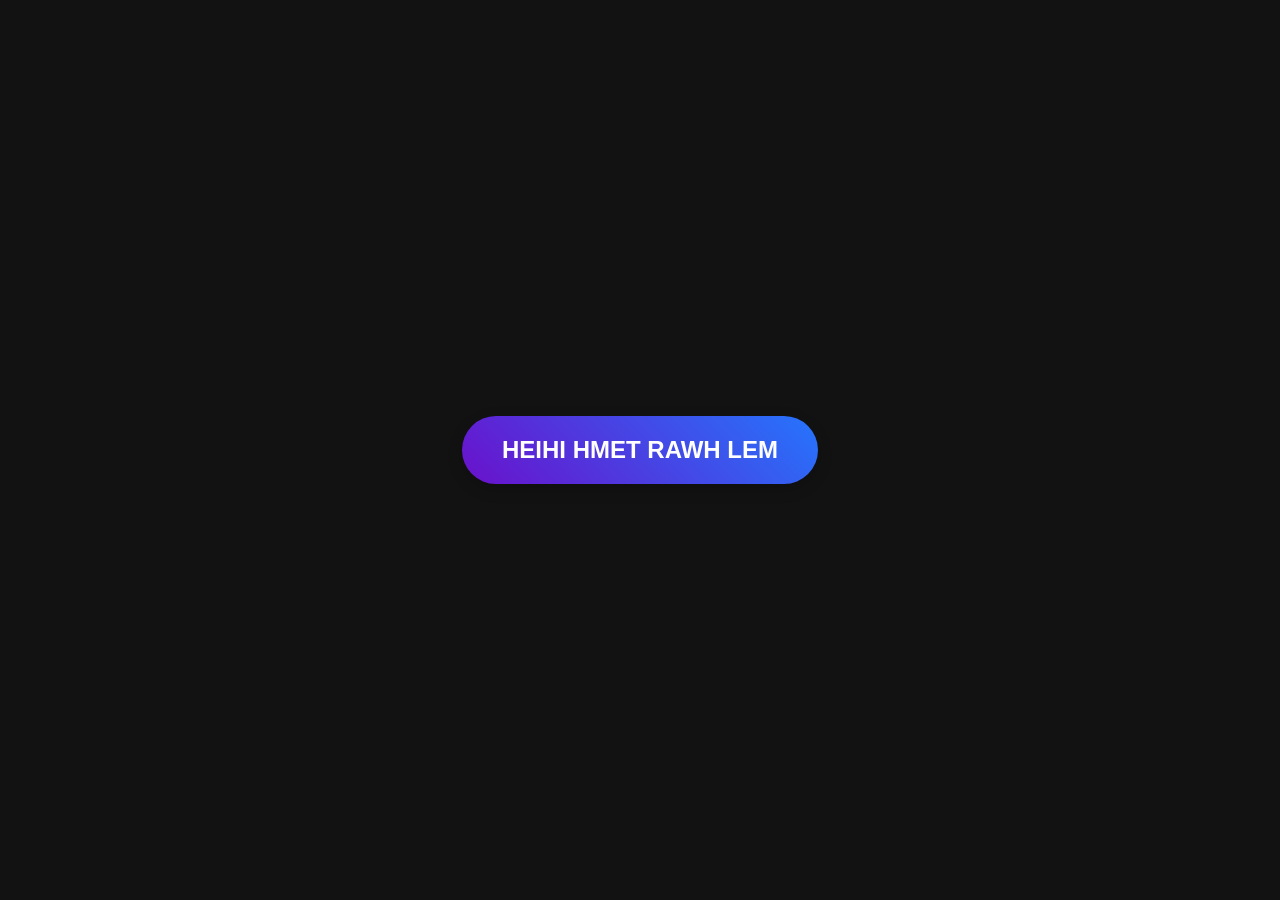
<file: index.html>
<!DOCTYPE html>
<html lang="en">
<head>
    <meta charset="UTF-8">
    <meta name="viewport" content="width=device-width, initial-scale=1.0">
    <title>XOXOi thlalak</title>
    <link rel="stylesheet" href="style.css">
</head>
<body>
    <a href="about.html">
        <button class="animated-button">HEIHI HMET RAWH LEM</button>
    </a>
</body>

</html>
</file>
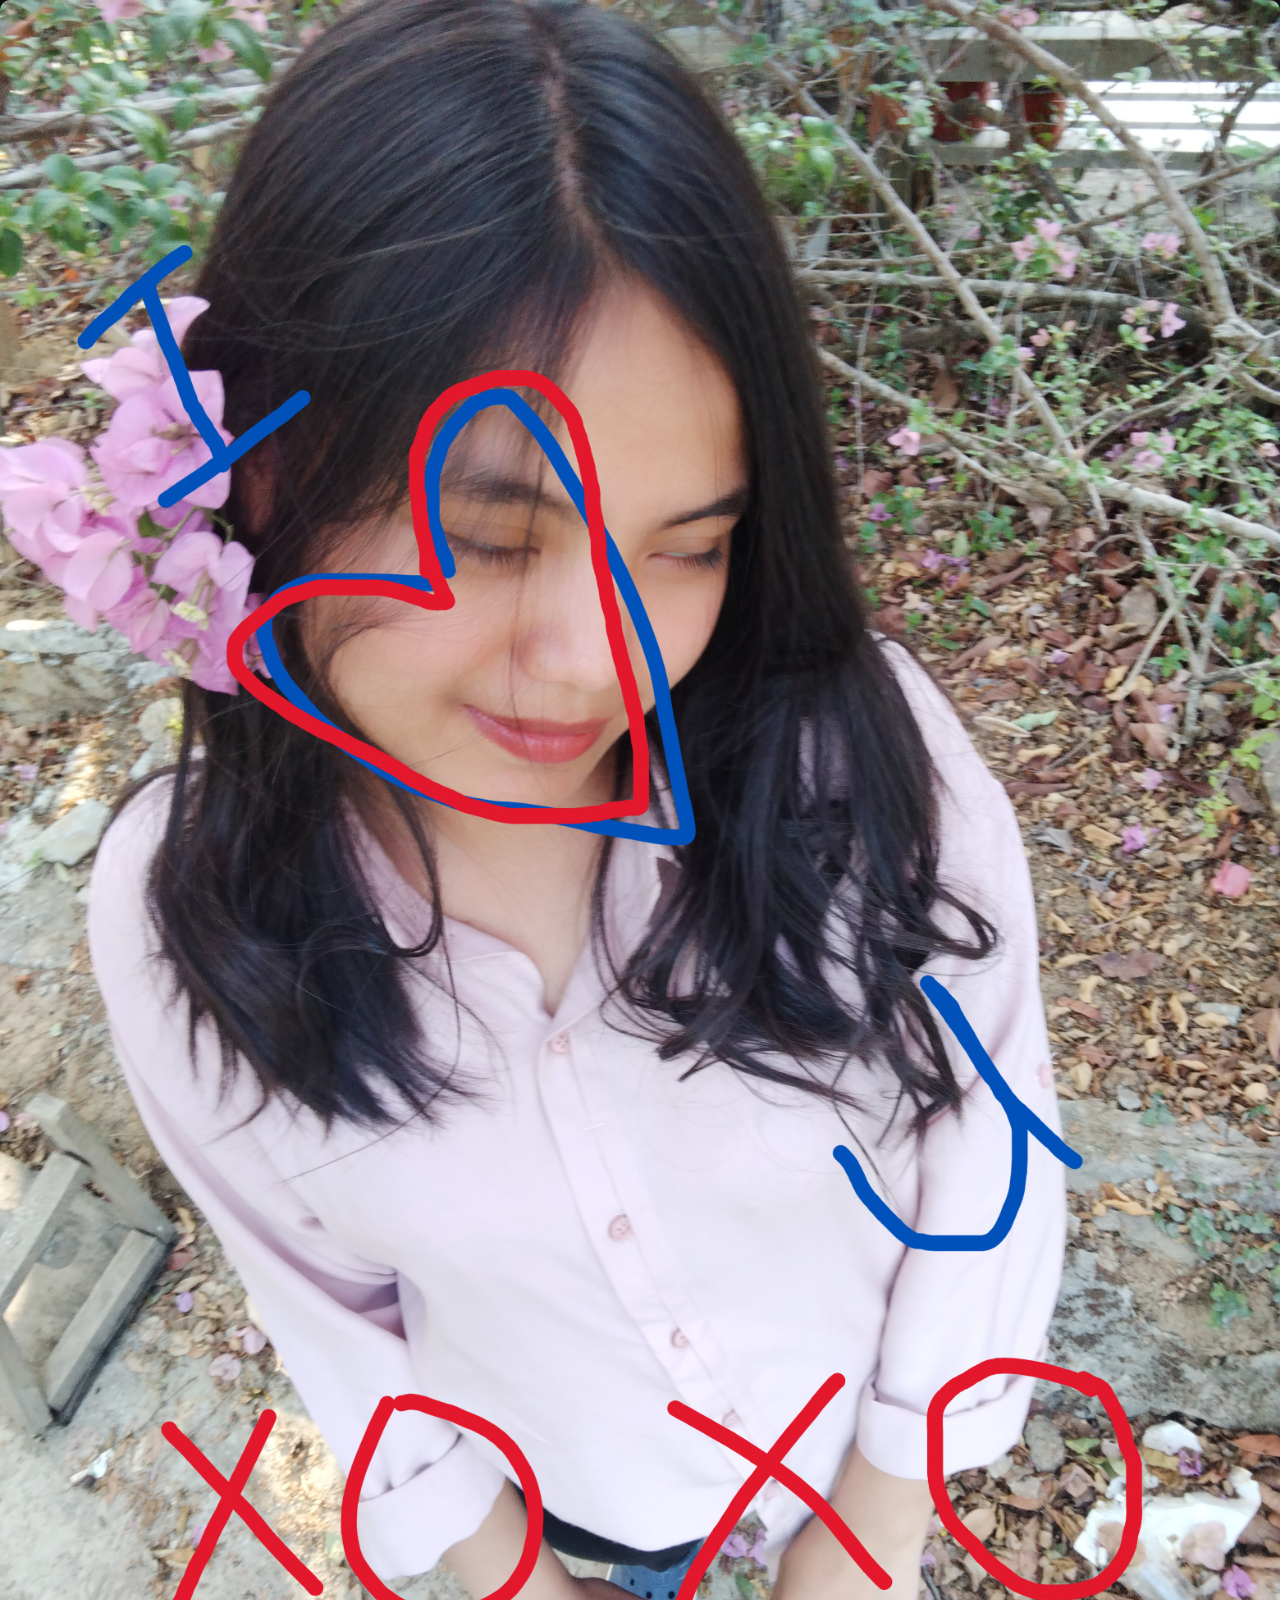
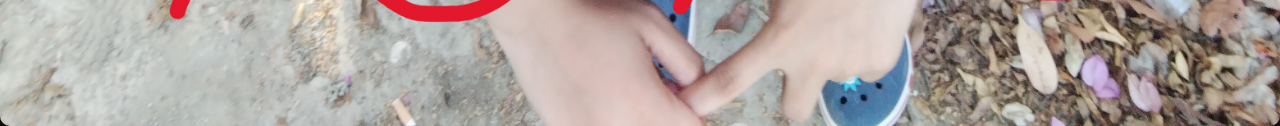
<file: about.html>
<!DOCTYPE html>
<html lang="en">
<head>
    <meta charset="UTF-8">
    <meta name="viewport" content="width=device-width, initial-scale=1.0">
    <title>XOXO</title>
    <link rel="stylesheet" href="style.css">
</head>
<body>
    <img src="hehe.jpg" alt="Image">
</body>

</html>
</file>
<file: style.css>
/* style.css */
* {
    margin: 0;
    padding: 0;
    box-sizing: border-box;
}

body {
    background: #121212;
    min-height: 100vh;
    display: flex;
    justify-content: center;
    align-items: center;
    font-family: 'Segoe UI', Tahoma, Geneva, Verdana, sans-serif;
}

.button-container {
    text-align: center;
}

.animated-button {
    padding: 20px 40px;
    font-size: 1.5rem;
    font-weight: bold;
    color: #fff;
    background: linear-gradient(45deg, #6a11cb, #2575fc);
    border: none;
    border-radius: 50px;
    cursor: pointer;
    position: relative;
    overflow: hidden;
    transition: all 0.3s ease;
    box-shadow: 0 5px 15px rgba(0, 0, 0, 0.2);
}

.animated-button::before {
    content: '';
    position: absolute;
    top: 0;
    left: 0;
    width: 100%;
    height: 100%;
    background: linear-gradient(45deg, #2575fc, #6a11cb);
    border-radius: 50px;
    opacity: 0;
    transition: all 0.3s ease;
    z-index: -1;
}

.animated-button:hover {
    transform: translateY(-3px);
    box-shadow: 0 8px 25px rgba(0, 0, 0, 0.3);
}

.animated-button:hover::before {
    opacity: 1;
}

.animated-button:active {
    transform: translateY(1px);
    box-shadow: 0 3px 10px rgba(0, 0, 0, 0.2);
}

/* Pulsing animation */
@keyframes pulse {
    0% {
        transform: scale(1);
        box-shadow: 0 5px 15px rgba(0, 0, 0, 0.2);
    }
    50% {
        transform: scale(1.05);
        box-shadow: 0 10px 25px rgba(37, 117, 252, 0.3);
    }
    100% {
        transform: scale(1);
        box-shadow: 0 5px 15px rgba(0, 0, 0, 0.2);
    }
}

.animated-button {
    animation: pulse 2s infinite;
}

/* Add to style.css for about.html */
img {
    max-width: 100%;
    height: auto;
    display: block;
    border-radius: 10px;
    box-shadow: 0 5px 25px rgba(0, 0, 0, 0.5);
    margin: 0 auto;
}
</file>
